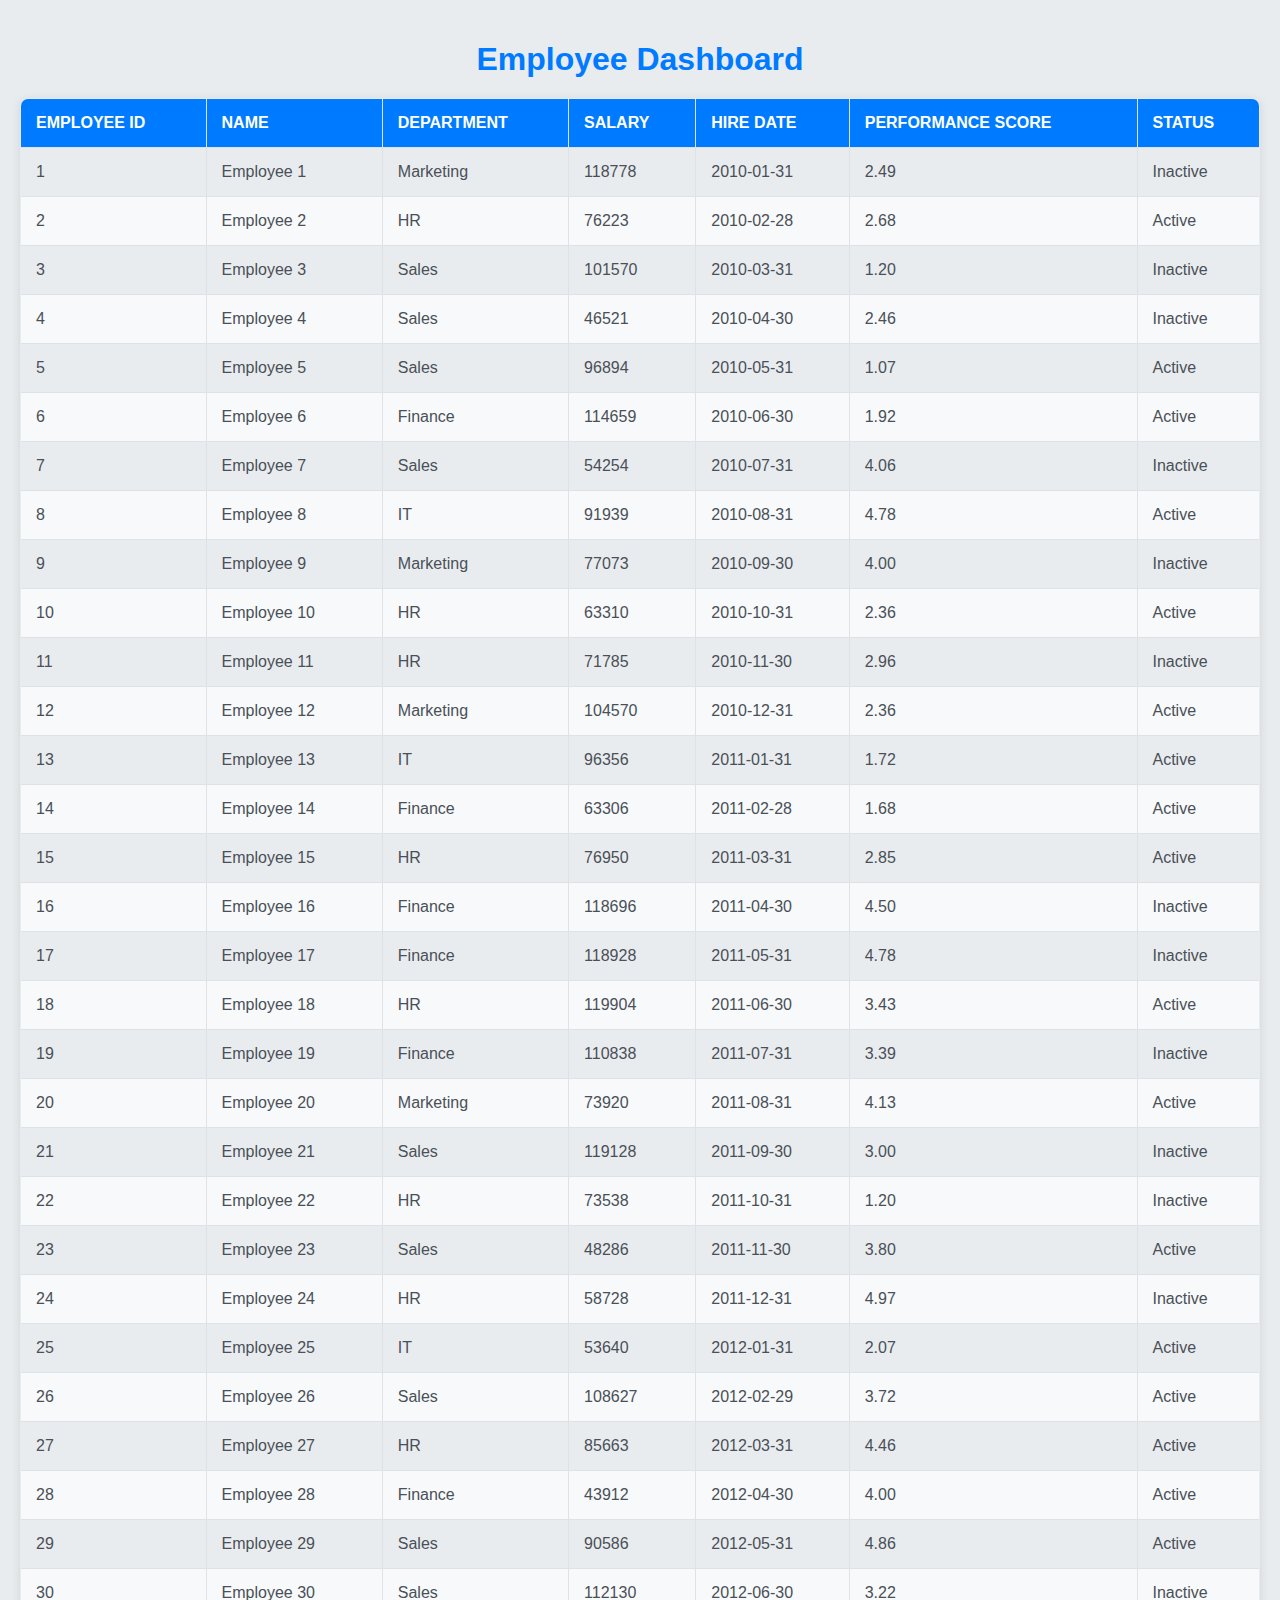
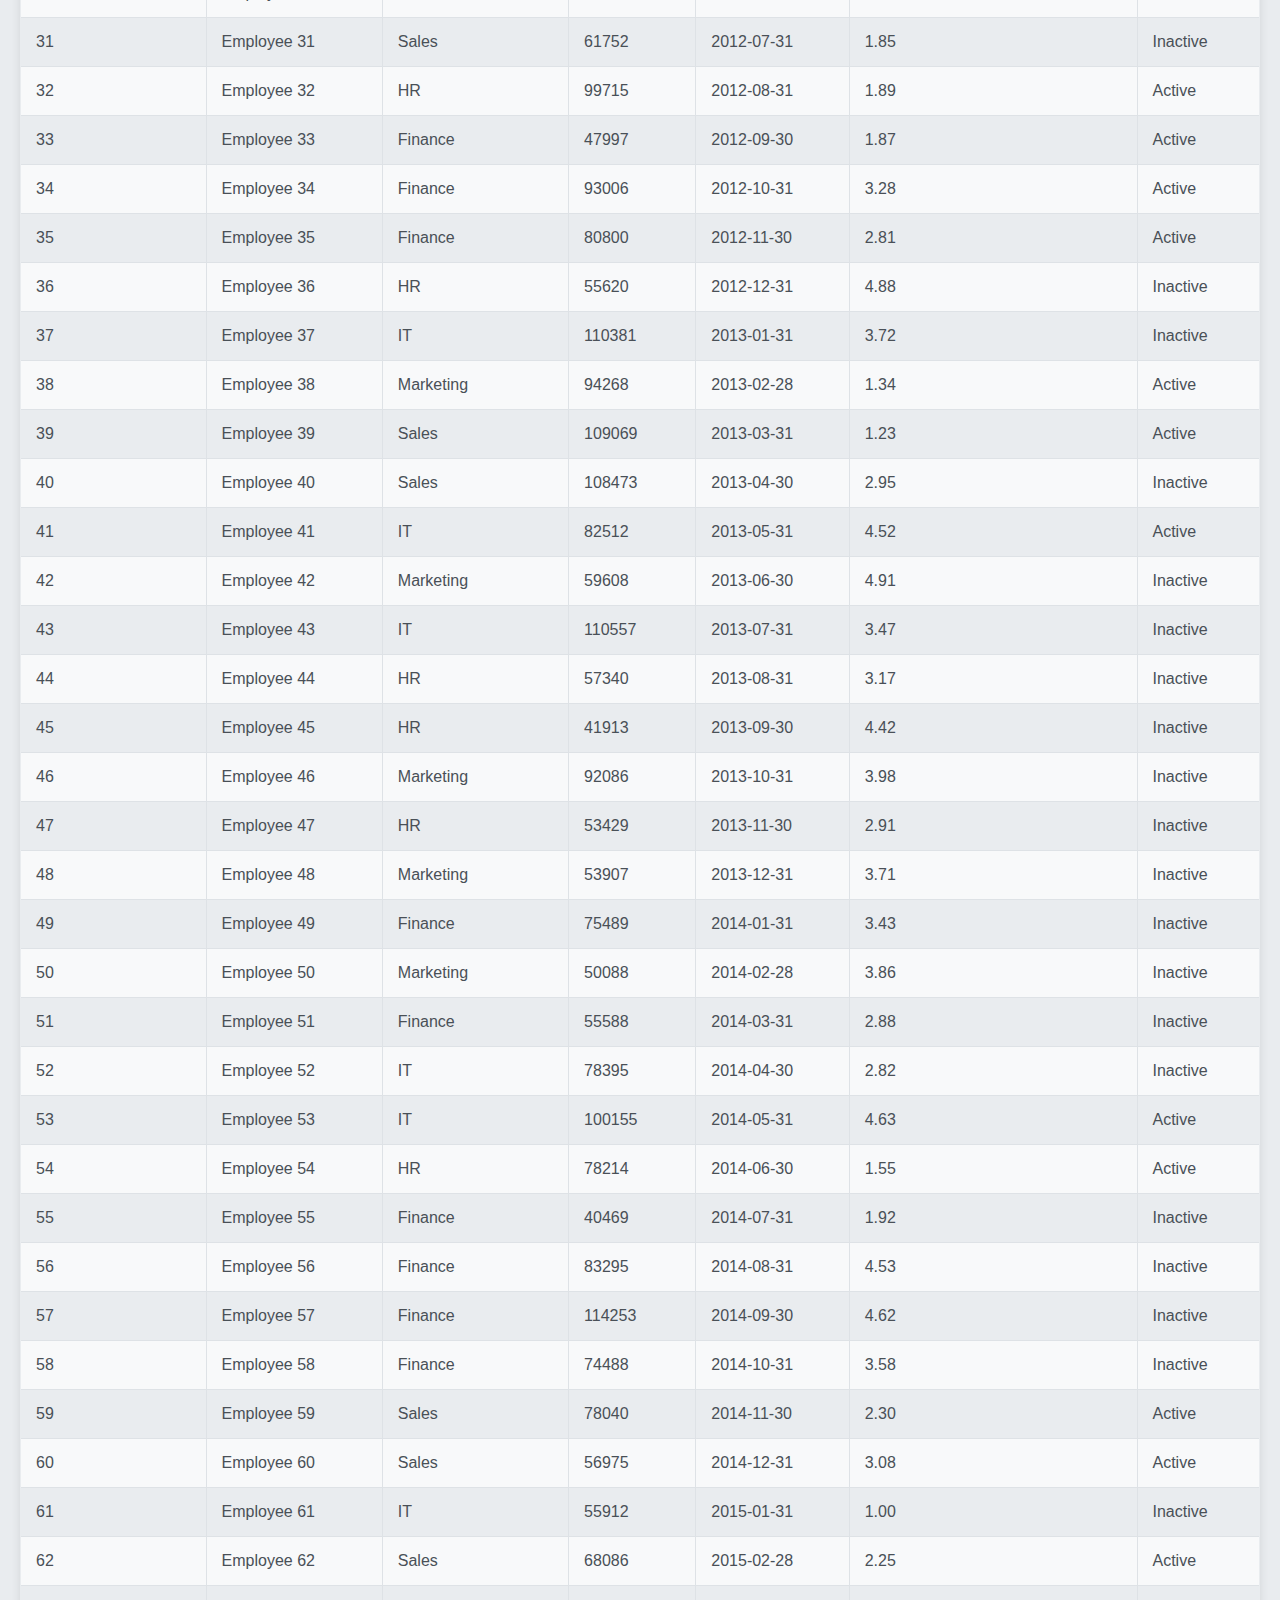
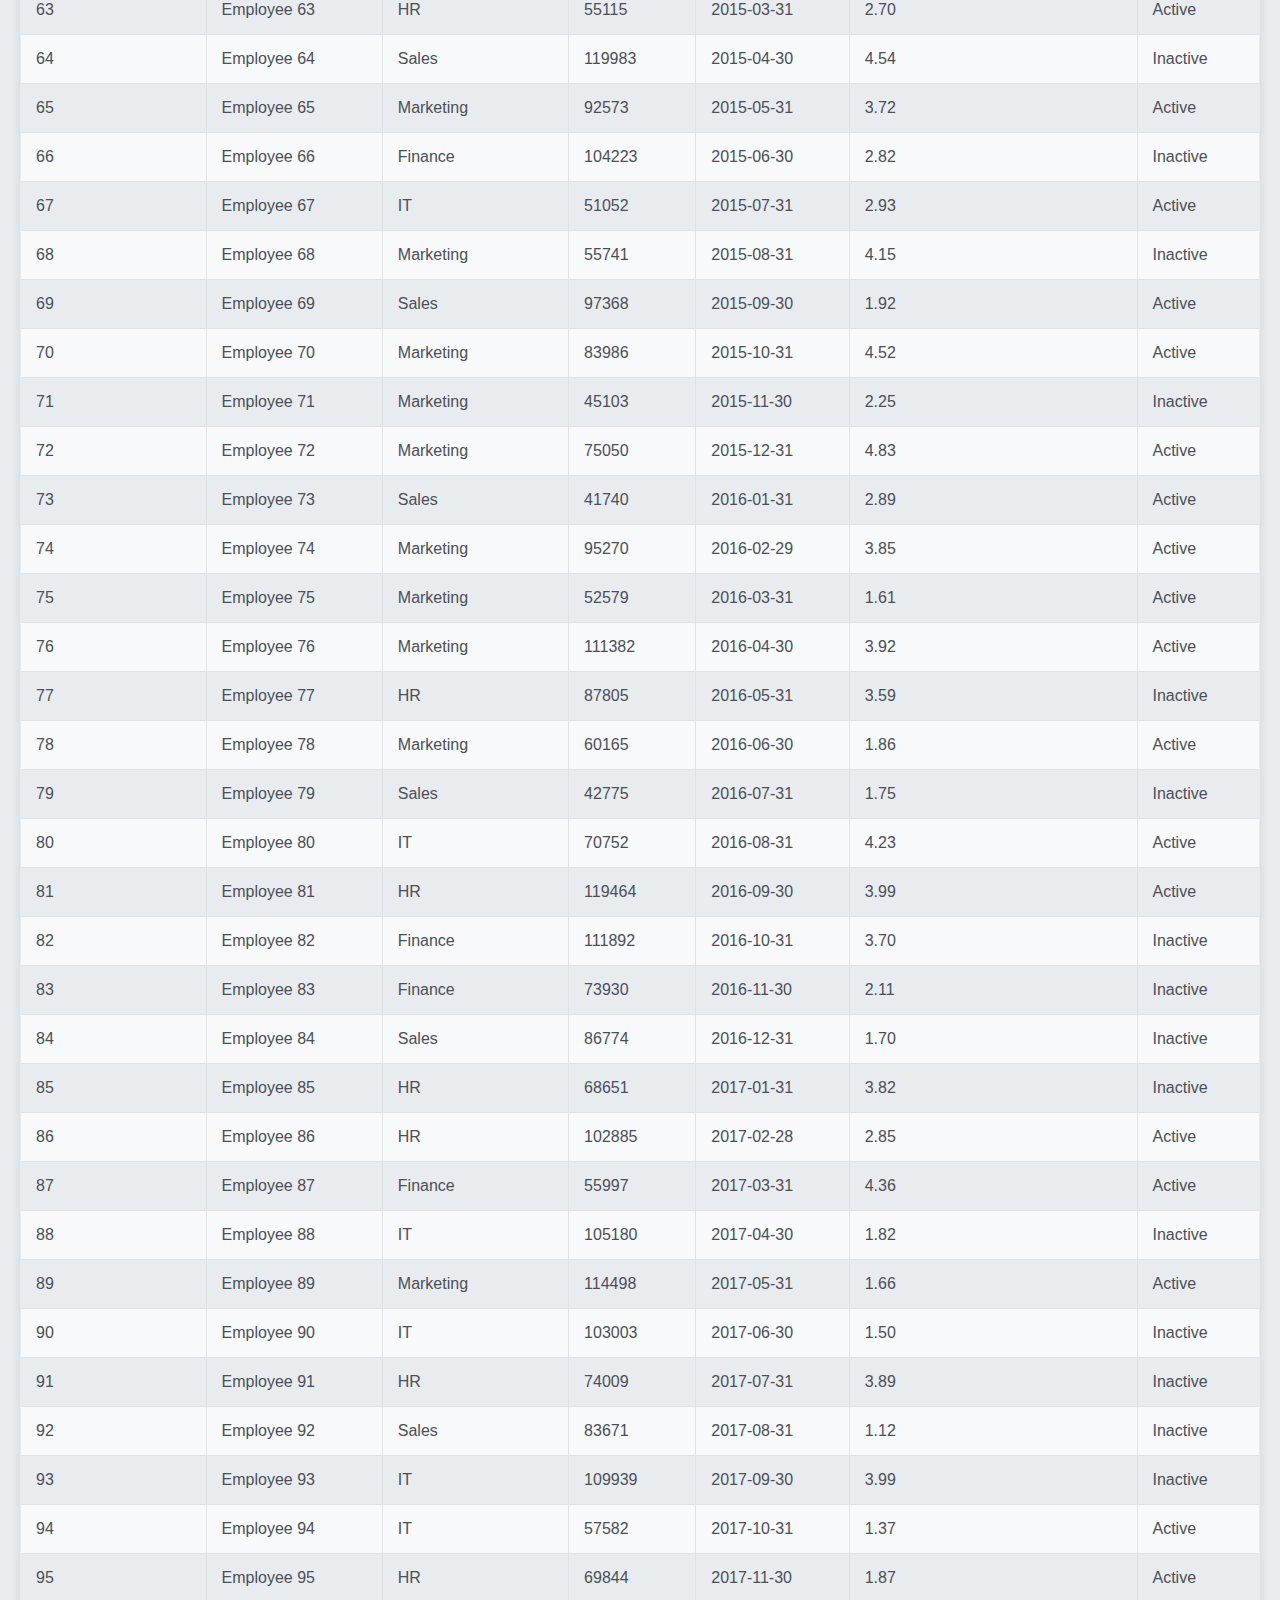
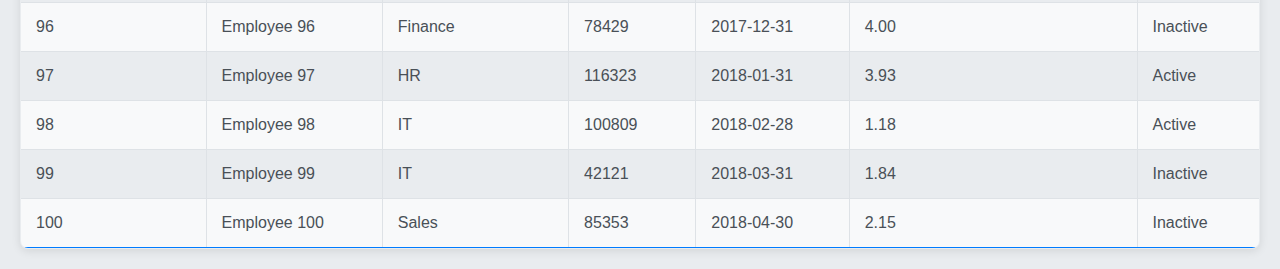
<file: employee_dashboard.html>
<!DOCTYPE html>
<html lang="en">
<head>
    <meta charset="UTF-8">
    <meta name="viewport" content="width=device-width, initial-scale=1.0">
    <title>Employee Dashboard</title>
    <style>
        body {
            font-family: 'Segoe UI', Tahoma, Geneva, Verdana, sans-serif;
            background-color: #e9ecef;
            color: #495057;
            margin: 0;
            padding: 20px;
        }
        h1 {
            color: #007bff;
            text-align: center;
            margin-bottom: 20px;
        }
        table {
            width: 100%;
            border-collapse: collapse;
            margin-top: 20px;
            border-radius: 8px;
            overflow: hidden;
            box-shadow: 0 2px 10px rgba(0, 0, 0, 0.1);
        }
        th, td {
            border: 1px solid #dee2e6;
            padding: 15px;
            text-align: left;
            transition: background-color 0.3s;
        }
        th {
            background-color: #007bff;
            color: white;
            text-transform: uppercase;
        }
        tr:nth-child(even) {
            background-color: #f8f9fa;
        }
        tr:hover {
            background-color: #d1ecf1;
        }
        tr:last-child td {
            border-bottom: 2px solid #007bff;
        }
    </style>
</head>
<body>
    <h1>Employee Dashboard</h1>
    <table border="1" class="dataframe">
  <thead>
    <tr style="text-align: right;">
      <th>Employee ID</th>
      <th>Name</th>
      <th>Department</th>
      <th>Salary</th>
      <th>Hire Date</th>
      <th>Performance Score</th>
      <th>Status</th>
    </tr>
  </thead>
  <tbody>
    <tr>
      <td>1</td>
      <td>Employee 1</td>
      <td>Marketing</td>
      <td>118778</td>
      <td>2010-01-31</td>
      <td>2.49</td>
      <td>Inactive</td>
    </tr>
    <tr>
      <td>2</td>
      <td>Employee 2</td>
      <td>HR</td>
      <td>76223</td>
      <td>2010-02-28</td>
      <td>2.68</td>
      <td>Active</td>
    </tr>
    <tr>
      <td>3</td>
      <td>Employee 3</td>
      <td>Sales</td>
      <td>101570</td>
      <td>2010-03-31</td>
      <td>1.20</td>
      <td>Inactive</td>
    </tr>
    <tr>
      <td>4</td>
      <td>Employee 4</td>
      <td>Sales</td>
      <td>46521</td>
      <td>2010-04-30</td>
      <td>2.46</td>
      <td>Inactive</td>
    </tr>
    <tr>
      <td>5</td>
      <td>Employee 5</td>
      <td>Sales</td>
      <td>96894</td>
      <td>2010-05-31</td>
      <td>1.07</td>
      <td>Active</td>
    </tr>
    <tr>
      <td>6</td>
      <td>Employee 6</td>
      <td>Finance</td>
      <td>114659</td>
      <td>2010-06-30</td>
      <td>1.92</td>
      <td>Active</td>
    </tr>
    <tr>
      <td>7</td>
      <td>Employee 7</td>
      <td>Sales</td>
      <td>54254</td>
      <td>2010-07-31</td>
      <td>4.06</td>
      <td>Inactive</td>
    </tr>
    <tr>
      <td>8</td>
      <td>Employee 8</td>
      <td>IT</td>
      <td>91939</td>
      <td>2010-08-31</td>
      <td>4.78</td>
      <td>Active</td>
    </tr>
    <tr>
      <td>9</td>
      <td>Employee 9</td>
      <td>Marketing</td>
      <td>77073</td>
      <td>2010-09-30</td>
      <td>4.00</td>
      <td>Inactive</td>
    </tr>
    <tr>
      <td>10</td>
      <td>Employee 10</td>
      <td>HR</td>
      <td>63310</td>
      <td>2010-10-31</td>
      <td>2.36</td>
      <td>Active</td>
    </tr>
    <tr>
      <td>11</td>
      <td>Employee 11</td>
      <td>HR</td>
      <td>71785</td>
      <td>2010-11-30</td>
      <td>2.96</td>
      <td>Inactive</td>
    </tr>
    <tr>
      <td>12</td>
      <td>Employee 12</td>
      <td>Marketing</td>
      <td>104570</td>
      <td>2010-12-31</td>
      <td>2.36</td>
      <td>Active</td>
    </tr>
    <tr>
      <td>13</td>
      <td>Employee 13</td>
      <td>IT</td>
      <td>96356</td>
      <td>2011-01-31</td>
      <td>1.72</td>
      <td>Active</td>
    </tr>
    <tr>
      <td>14</td>
      <td>Employee 14</td>
      <td>Finance</td>
      <td>63306</td>
      <td>2011-02-28</td>
      <td>1.68</td>
      <td>Active</td>
    </tr>
    <tr>
      <td>15</td>
      <td>Employee 15</td>
      <td>HR</td>
      <td>76950</td>
      <td>2011-03-31</td>
      <td>2.85</td>
      <td>Active</td>
    </tr>
    <tr>
      <td>16</td>
      <td>Employee 16</td>
      <td>Finance</td>
      <td>118696</td>
      <td>2011-04-30</td>
      <td>4.50</td>
      <td>Inactive</td>
    </tr>
    <tr>
      <td>17</td>
      <td>Employee 17</td>
      <td>Finance</td>
      <td>118928</td>
      <td>2011-05-31</td>
      <td>4.78</td>
      <td>Inactive</td>
    </tr>
    <tr>
      <td>18</td>
      <td>Employee 18</td>
      <td>HR</td>
      <td>119904</td>
      <td>2011-06-30</td>
      <td>3.43</td>
      <td>Active</td>
    </tr>
    <tr>
      <td>19</td>
      <td>Employee 19</td>
      <td>Finance</td>
      <td>110838</td>
      <td>2011-07-31</td>
      <td>3.39</td>
      <td>Inactive</td>
    </tr>
    <tr>
      <td>20</td>
      <td>Employee 20</td>
      <td>Marketing</td>
      <td>73920</td>
      <td>2011-08-31</td>
      <td>4.13</td>
      <td>Active</td>
    </tr>
    <tr>
      <td>21</td>
      <td>Employee 21</td>
      <td>Sales</td>
      <td>119128</td>
      <td>2011-09-30</td>
      <td>3.00</td>
      <td>Inactive</td>
    </tr>
    <tr>
      <td>22</td>
      <td>Employee 22</td>
      <td>HR</td>
      <td>73538</td>
      <td>2011-10-31</td>
      <td>1.20</td>
      <td>Inactive</td>
    </tr>
    <tr>
      <td>23</td>
      <td>Employee 23</td>
      <td>Sales</td>
      <td>48286</td>
      <td>2011-11-30</td>
      <td>3.80</td>
      <td>Active</td>
    </tr>
    <tr>
      <td>24</td>
      <td>Employee 24</td>
      <td>HR</td>
      <td>58728</td>
      <td>2011-12-31</td>
      <td>4.97</td>
      <td>Inactive</td>
    </tr>
    <tr>
      <td>25</td>
      <td>Employee 25</td>
      <td>IT</td>
      <td>53640</td>
      <td>2012-01-31</td>
      <td>2.07</td>
      <td>Active</td>
    </tr>
    <tr>
      <td>26</td>
      <td>Employee 26</td>
      <td>Sales</td>
      <td>108627</td>
      <td>2012-02-29</td>
      <td>3.72</td>
      <td>Active</td>
    </tr>
    <tr>
      <td>27</td>
      <td>Employee 27</td>
      <td>HR</td>
      <td>85663</td>
      <td>2012-03-31</td>
      <td>4.46</td>
      <td>Active</td>
    </tr>
    <tr>
      <td>28</td>
      <td>Employee 28</td>
      <td>Finance</td>
      <td>43912</td>
      <td>2012-04-30</td>
      <td>4.00</td>
      <td>Active</td>
    </tr>
    <tr>
      <td>29</td>
      <td>Employee 29</td>
      <td>Sales</td>
      <td>90586</td>
      <td>2012-05-31</td>
      <td>4.86</td>
      <td>Active</td>
    </tr>
    <tr>
      <td>30</td>
      <td>Employee 30</td>
      <td>Sales</td>
      <td>112130</td>
      <td>2012-06-30</td>
      <td>3.22</td>
      <td>Inactive</td>
    </tr>
    <tr>
      <td>31</td>
      <td>Employee 31</td>
      <td>Sales</td>
      <td>61752</td>
      <td>2012-07-31</td>
      <td>1.85</td>
      <td>Inactive</td>
    </tr>
    <tr>
      <td>32</td>
      <td>Employee 32</td>
      <td>HR</td>
      <td>99715</td>
      <td>2012-08-31</td>
      <td>1.89</td>
      <td>Active</td>
    </tr>
    <tr>
      <td>33</td>
      <td>Employee 33</td>
      <td>Finance</td>
      <td>47997</td>
      <td>2012-09-30</td>
      <td>1.87</td>
      <td>Active</td>
    </tr>
    <tr>
      <td>34</td>
      <td>Employee 34</td>
      <td>Finance</td>
      <td>93006</td>
      <td>2012-10-31</td>
      <td>3.28</td>
      <td>Active</td>
    </tr>
    <tr>
      <td>35</td>
      <td>Employee 35</td>
      <td>Finance</td>
      <td>80800</td>
      <td>2012-11-30</td>
      <td>2.81</td>
      <td>Active</td>
    </tr>
    <tr>
      <td>36</td>
      <td>Employee 36</td>
      <td>HR</td>
      <td>55620</td>
      <td>2012-12-31</td>
      <td>4.88</td>
      <td>Inactive</td>
    </tr>
    <tr>
      <td>37</td>
      <td>Employee 37</td>
      <td>IT</td>
      <td>110381</td>
      <td>2013-01-31</td>
      <td>3.72</td>
      <td>Inactive</td>
    </tr>
    <tr>
      <td>38</td>
      <td>Employee 38</td>
      <td>Marketing</td>
      <td>94268</td>
      <td>2013-02-28</td>
      <td>1.34</td>
      <td>Active</td>
    </tr>
    <tr>
      <td>39</td>
      <td>Employee 39</td>
      <td>Sales</td>
      <td>109069</td>
      <td>2013-03-31</td>
      <td>1.23</td>
      <td>Active</td>
    </tr>
    <tr>
      <td>40</td>
      <td>Employee 40</td>
      <td>Sales</td>
      <td>108473</td>
      <td>2013-04-30</td>
      <td>2.95</td>
      <td>Inactive</td>
    </tr>
    <tr>
      <td>41</td>
      <td>Employee 41</td>
      <td>IT</td>
      <td>82512</td>
      <td>2013-05-31</td>
      <td>4.52</td>
      <td>Active</td>
    </tr>
    <tr>
      <td>42</td>
      <td>Employee 42</td>
      <td>Marketing</td>
      <td>59608</td>
      <td>2013-06-30</td>
      <td>4.91</td>
      <td>Inactive</td>
    </tr>
    <tr>
      <td>43</td>
      <td>Employee 43</td>
      <td>IT</td>
      <td>110557</td>
      <td>2013-07-31</td>
      <td>3.47</td>
      <td>Inactive</td>
    </tr>
    <tr>
      <td>44</td>
      <td>Employee 44</td>
      <td>HR</td>
      <td>57340</td>
      <td>2013-08-31</td>
      <td>3.17</td>
      <td>Inactive</td>
    </tr>
    <tr>
      <td>45</td>
      <td>Employee 45</td>
      <td>HR</td>
      <td>41913</td>
      <td>2013-09-30</td>
      <td>4.42</td>
      <td>Inactive</td>
    </tr>
    <tr>
      <td>46</td>
      <td>Employee 46</td>
      <td>Marketing</td>
      <td>92086</td>
      <td>2013-10-31</td>
      <td>3.98</td>
      <td>Inactive</td>
    </tr>
    <tr>
      <td>47</td>
      <td>Employee 47</td>
      <td>HR</td>
      <td>53429</td>
      <td>2013-11-30</td>
      <td>2.91</td>
      <td>Inactive</td>
    </tr>
    <tr>
      <td>48</td>
      <td>Employee 48</td>
      <td>Marketing</td>
      <td>53907</td>
      <td>2013-12-31</td>
      <td>3.71</td>
      <td>Inactive</td>
    </tr>
    <tr>
      <td>49</td>
      <td>Employee 49</td>
      <td>Finance</td>
      <td>75489</td>
      <td>2014-01-31</td>
      <td>3.43</td>
      <td>Inactive</td>
    </tr>
    <tr>
      <td>50</td>
      <td>Employee 50</td>
      <td>Marketing</td>
      <td>50088</td>
      <td>2014-02-28</td>
      <td>3.86</td>
      <td>Inactive</td>
    </tr>
    <tr>
      <td>51</td>
      <td>Employee 51</td>
      <td>Finance</td>
      <td>55588</td>
      <td>2014-03-31</td>
      <td>2.88</td>
      <td>Inactive</td>
    </tr>
    <tr>
      <td>52</td>
      <td>Employee 52</td>
      <td>IT</td>
      <td>78395</td>
      <td>2014-04-30</td>
      <td>2.82</td>
      <td>Inactive</td>
    </tr>
    <tr>
      <td>53</td>
      <td>Employee 53</td>
      <td>IT</td>
      <td>100155</td>
      <td>2014-05-31</td>
      <td>4.63</td>
      <td>Active</td>
    </tr>
    <tr>
      <td>54</td>
      <td>Employee 54</td>
      <td>HR</td>
      <td>78214</td>
      <td>2014-06-30</td>
      <td>1.55</td>
      <td>Active</td>
    </tr>
    <tr>
      <td>55</td>
      <td>Employee 55</td>
      <td>Finance</td>
      <td>40469</td>
      <td>2014-07-31</td>
      <td>1.92</td>
      <td>Inactive</td>
    </tr>
    <tr>
      <td>56</td>
      <td>Employee 56</td>
      <td>Finance</td>
      <td>83295</td>
      <td>2014-08-31</td>
      <td>4.53</td>
      <td>Inactive</td>
    </tr>
    <tr>
      <td>57</td>
      <td>Employee 57</td>
      <td>Finance</td>
      <td>114253</td>
      <td>2014-09-30</td>
      <td>4.62</td>
      <td>Inactive</td>
    </tr>
    <tr>
      <td>58</td>
      <td>Employee 58</td>
      <td>Finance</td>
      <td>74488</td>
      <td>2014-10-31</td>
      <td>3.58</td>
      <td>Inactive</td>
    </tr>
    <tr>
      <td>59</td>
      <td>Employee 59</td>
      <td>Sales</td>
      <td>78040</td>
      <td>2014-11-30</td>
      <td>2.30</td>
      <td>Active</td>
    </tr>
    <tr>
      <td>60</td>
      <td>Employee 60</td>
      <td>Sales</td>
      <td>56975</td>
      <td>2014-12-31</td>
      <td>3.08</td>
      <td>Active</td>
    </tr>
    <tr>
      <td>61</td>
      <td>Employee 61</td>
      <td>IT</td>
      <td>55912</td>
      <td>2015-01-31</td>
      <td>1.00</td>
      <td>Inactive</td>
    </tr>
    <tr>
      <td>62</td>
      <td>Employee 62</td>
      <td>Sales</td>
      <td>68086</td>
      <td>2015-02-28</td>
      <td>2.25</td>
      <td>Active</td>
    </tr>
    <tr>
      <td>63</td>
      <td>Employee 63</td>
      <td>HR</td>
      <td>55115</td>
      <td>2015-03-31</td>
      <td>2.70</td>
      <td>Active</td>
    </tr>
    <tr>
      <td>64</td>
      <td>Employee 64</td>
      <td>Sales</td>
      <td>119983</td>
      <td>2015-04-30</td>
      <td>4.54</td>
      <td>Inactive</td>
    </tr>
    <tr>
      <td>65</td>
      <td>Employee 65</td>
      <td>Marketing</td>
      <td>92573</td>
      <td>2015-05-31</td>
      <td>3.72</td>
      <td>Active</td>
    </tr>
    <tr>
      <td>66</td>
      <td>Employee 66</td>
      <td>Finance</td>
      <td>104223</td>
      <td>2015-06-30</td>
      <td>2.82</td>
      <td>Inactive</td>
    </tr>
    <tr>
      <td>67</td>
      <td>Employee 67</td>
      <td>IT</td>
      <td>51052</td>
      <td>2015-07-31</td>
      <td>2.93</td>
      <td>Active</td>
    </tr>
    <tr>
      <td>68</td>
      <td>Employee 68</td>
      <td>Marketing</td>
      <td>55741</td>
      <td>2015-08-31</td>
      <td>4.15</td>
      <td>Inactive</td>
    </tr>
    <tr>
      <td>69</td>
      <td>Employee 69</td>
      <td>Sales</td>
      <td>97368</td>
      <td>2015-09-30</td>
      <td>1.92</td>
      <td>Active</td>
    </tr>
    <tr>
      <td>70</td>
      <td>Employee 70</td>
      <td>Marketing</td>
      <td>83986</td>
      <td>2015-10-31</td>
      <td>4.52</td>
      <td>Active</td>
    </tr>
    <tr>
      <td>71</td>
      <td>Employee 71</td>
      <td>Marketing</td>
      <td>45103</td>
      <td>2015-11-30</td>
      <td>2.25</td>
      <td>Inactive</td>
    </tr>
    <tr>
      <td>72</td>
      <td>Employee 72</td>
      <td>Marketing</td>
      <td>75050</td>
      <td>2015-12-31</td>
      <td>4.83</td>
      <td>Active</td>
    </tr>
    <tr>
      <td>73</td>
      <td>Employee 73</td>
      <td>Sales</td>
      <td>41740</td>
      <td>2016-01-31</td>
      <td>2.89</td>
      <td>Active</td>
    </tr>
    <tr>
      <td>74</td>
      <td>Employee 74</td>
      <td>Marketing</td>
      <td>95270</td>
      <td>2016-02-29</td>
      <td>3.85</td>
      <td>Active</td>
    </tr>
    <tr>
      <td>75</td>
      <td>Employee 75</td>
      <td>Marketing</td>
      <td>52579</td>
      <td>2016-03-31</td>
      <td>1.61</td>
      <td>Active</td>
    </tr>
    <tr>
      <td>76</td>
      <td>Employee 76</td>
      <td>Marketing</td>
      <td>111382</td>
      <td>2016-04-30</td>
      <td>3.92</td>
      <td>Active</td>
    </tr>
    <tr>
      <td>77</td>
      <td>Employee 77</td>
      <td>HR</td>
      <td>87805</td>
      <td>2016-05-31</td>
      <td>3.59</td>
      <td>Inactive</td>
    </tr>
    <tr>
      <td>78</td>
      <td>Employee 78</td>
      <td>Marketing</td>
      <td>60165</td>
      <td>2016-06-30</td>
      <td>1.86</td>
      <td>Active</td>
    </tr>
    <tr>
      <td>79</td>
      <td>Employee 79</td>
      <td>Sales</td>
      <td>42775</td>
      <td>2016-07-31</td>
      <td>1.75</td>
      <td>Inactive</td>
    </tr>
    <tr>
      <td>80</td>
      <td>Employee 80</td>
      <td>IT</td>
      <td>70752</td>
      <td>2016-08-31</td>
      <td>4.23</td>
      <td>Active</td>
    </tr>
    <tr>
      <td>81</td>
      <td>Employee 81</td>
      <td>HR</td>
      <td>119464</td>
      <td>2016-09-30</td>
      <td>3.99</td>
      <td>Active</td>
    </tr>
    <tr>
      <td>82</td>
      <td>Employee 82</td>
      <td>Finance</td>
      <td>111892</td>
      <td>2016-10-31</td>
      <td>3.70</td>
      <td>Inactive</td>
    </tr>
    <tr>
      <td>83</td>
      <td>Employee 83</td>
      <td>Finance</td>
      <td>73930</td>
      <td>2016-11-30</td>
      <td>2.11</td>
      <td>Inactive</td>
    </tr>
    <tr>
      <td>84</td>
      <td>Employee 84</td>
      <td>Sales</td>
      <td>86774</td>
      <td>2016-12-31</td>
      <td>1.70</td>
      <td>Inactive</td>
    </tr>
    <tr>
      <td>85</td>
      <td>Employee 85</td>
      <td>HR</td>
      <td>68651</td>
      <td>2017-01-31</td>
      <td>3.82</td>
      <td>Inactive</td>
    </tr>
    <tr>
      <td>86</td>
      <td>Employee 86</td>
      <td>HR</td>
      <td>102885</td>
      <td>2017-02-28</td>
      <td>2.85</td>
      <td>Active</td>
    </tr>
    <tr>
      <td>87</td>
      <td>Employee 87</td>
      <td>Finance</td>
      <td>55997</td>
      <td>2017-03-31</td>
      <td>4.36</td>
      <td>Active</td>
    </tr>
    <tr>
      <td>88</td>
      <td>Employee 88</td>
      <td>IT</td>
      <td>105180</td>
      <td>2017-04-30</td>
      <td>1.82</td>
      <td>Inactive</td>
    </tr>
    <tr>
      <td>89</td>
      <td>Employee 89</td>
      <td>Marketing</td>
      <td>114498</td>
      <td>2017-05-31</td>
      <td>1.66</td>
      <td>Active</td>
    </tr>
    <tr>
      <td>90</td>
      <td>Employee 90</td>
      <td>IT</td>
      <td>103003</td>
      <td>2017-06-30</td>
      <td>1.50</td>
      <td>Inactive</td>
    </tr>
    <tr>
      <td>91</td>
      <td>Employee 91</td>
      <td>HR</td>
      <td>74009</td>
      <td>2017-07-31</td>
      <td>3.89</td>
      <td>Inactive</td>
    </tr>
    <tr>
      <td>92</td>
      <td>Employee 92</td>
      <td>Sales</td>
      <td>83671</td>
      <td>2017-08-31</td>
      <td>1.12</td>
      <td>Inactive</td>
    </tr>
    <tr>
      <td>93</td>
      <td>Employee 93</td>
      <td>IT</td>
      <td>109939</td>
      <td>2017-09-30</td>
      <td>3.99</td>
      <td>Inactive</td>
    </tr>
    <tr>
      <td>94</td>
      <td>Employee 94</td>
      <td>IT</td>
      <td>57582</td>
      <td>2017-10-31</td>
      <td>1.37</td>
      <td>Active</td>
    </tr>
    <tr>
      <td>95</td>
      <td>Employee 95</td>
      <td>HR</td>
      <td>69844</td>
      <td>2017-11-30</td>
      <td>1.87</td>
      <td>Active</td>
    </tr>
    <tr>
      <td>96</td>
      <td>Employee 96</td>
      <td>Finance</td>
      <td>78429</td>
      <td>2017-12-31</td>
      <td>4.00</td>
      <td>Inactive</td>
    </tr>
    <tr>
      <td>97</td>
      <td>Employee 97</td>
      <td>HR</td>
      <td>116323</td>
      <td>2018-01-31</td>
      <td>3.93</td>
      <td>Active</td>
    </tr>
    <tr>
      <td>98</td>
      <td>Employee 98</td>
      <td>IT</td>
      <td>100809</td>
      <td>2018-02-28</td>
      <td>1.18</td>
      <td>Active</td>
    </tr>
    <tr>
      <td>99</td>
      <td>Employee 99</td>
      <td>IT</td>
      <td>42121</td>
      <td>2018-03-31</td>
      <td>1.84</td>
      <td>Inactive</td>
    </tr>
    <tr>
      <td>100</td>
      <td>Employee 100</td>
      <td>Sales</td>
      <td>85353</td>
      <td>2018-04-30</td>
      <td>2.15</td>
      <td>Inactive</td>
    </tr>
  </tbody>
</table>
</body>
</html>
</file>
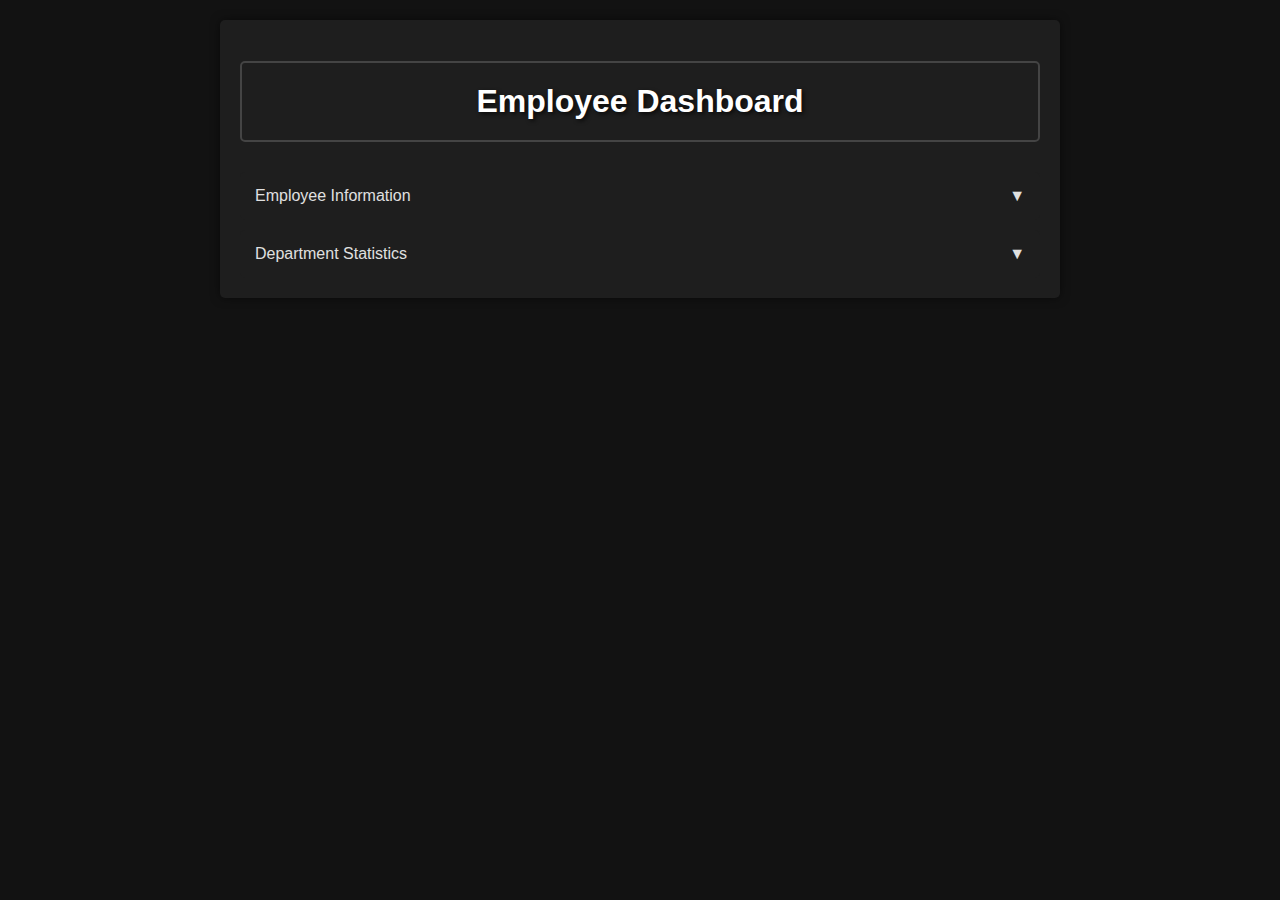
<file: flask-app/employee_dashboard.html>
<!DOCTYPE html>
    <html lang="en">
    <head>
        <meta charset="UTF-8">
        <meta name="viewport" content="width=device-width, initial-scale=1.0">
        <title>Employee Dashboard</title>
        <style>
            body {
                font-family: 'Segoe UI', Tahoma, Geneva, Verdana, sans-serif;
                background-color: #121212;
                color: #e0e0e0;
                margin: 0;
                padding: 20px;
                overflow-x: hidden;
            }
            .container {
                max-width: 800px;
                margin: 0 auto;
                padding: 20px;
                background-color: #1e1e1e;
                border-radius: 5px;
                box-shadow: 0px 0px 10px rgba(0,0,0,0.5);
            }
            h1 {
                color: #ffffff;
                text-align: center;
                margin-bottom: 20px;
                text-shadow: 2px 2px 4px rgba(0, 0, 0, 0.7);
                border: 2px solid #444;
                padding: 20px;
                border-radius: 5px;
            }
            .collapsible {
                width: 100%;
                background-color: #1e1e1e;
                color: #e0e0e0;
                cursor: pointer;
                padding: 15px;
                border: none;
                text-align: left;
                outline: none;
                font-size: 16px;
                border-radius: 5px;
                margin-top: 10px;
                transition: all 0.2s ease;
                position: relative;
            }
            .collapsible::after {
                content: '\25BC';
                float: right;
                transition: transform 0.2s ease;
            }
            .active.collapsible::after {
                transform: rotate(180deg);
            }
            .active, .collapsible:hover {
                background-color: #272727;
            }
            .content {
                padding: 15px;
                display: none;
                overflow: hidden;
                background-color: #1c1c1c;
                border-radius: 5px;
                border: 1px solid #444;
                margin-top: 5px;  /* Added spacing between tab and content */
            }
            table {
                width: 100%;
                border-collapse: collapse;
                margin-top: 20px;
                border-radius: 8px;
                overflow: hidden;
            }
            th, td {
                border: 1px solid #444;
                padding: 15px;
                text-align: left;
                transition: background-color 0.3s;
                color: #e0e0e0;
            }
            th {
                background-color: #272727;
                color: #ffffff;
                text-transform: uppercase;
            }
            tr:nth-child(even) {
                background-color: #1e1e1e;
            }
            tr:hover {
                background-color: #272727;
            }
            tr:last-child td {
                border-bottom: 2px solid #444;
            }
            .pagination {
                text-align: center;
                margin: 20px 0;
            }
            .page-link {
                cursor: pointer;
                color: #0099cc;
                padding: 10px;
            }
            .page-link:hover {
                text-decoration: underline;
            }
        </style>
    </head>
    <body>
        <div class="container">
            <h1>Employee Dashboard</h1>

            <button class="collapsible" onclick="toggleCollapsible(this)">Employee Information</button>
            <div class="content">
                <table>
                    <thead>
                        <tr>
                            <th>Employee ID</th>
                            <th>Name</th>
                            <th>Department</th>
                            <th>Salary</th>
                            <th>Hire Date</th>
                            <th>Performance Score</th>
                            <th>Status</th>
                        </tr>
                    </thead>
                    <tbody>
                        
        <tr class="data-row">
            <td>1</td>
            <td>Employee 1</td>
            <td>Marketing</td>
            <td>$118778</td>
            <td>2010-01-31</td>
            <td>2.49</td>
            <td>Inactive</td>
        </tr>
        <tr class="data-row">
            <td>2</td>
            <td>Employee 2</td>
            <td>HR</td>
            <td>$76223</td>
            <td>2010-02-28</td>
            <td>2.68</td>
            <td>Active</td>
        </tr>
        <tr class="data-row">
            <td>3</td>
            <td>Employee 3</td>
            <td>Sales</td>
            <td>$101570</td>
            <td>2010-03-31</td>
            <td>1.2</td>
            <td>Inactive</td>
        </tr>
        <tr class="data-row">
            <td>4</td>
            <td>Employee 4</td>
            <td>Sales</td>
            <td>$46521</td>
            <td>2010-04-30</td>
            <td>2.46</td>
            <td>Inactive</td>
        </tr>
        <tr class="data-row">
            <td>5</td>
            <td>Employee 5</td>
            <td>Sales</td>
            <td>$96894</td>
            <td>2010-05-31</td>
            <td>1.07</td>
            <td>Active</td>
        </tr>
        <tr class="data-row">
            <td>6</td>
            <td>Employee 6</td>
            <td>Finance</td>
            <td>$114659</td>
            <td>2010-06-30</td>
            <td>1.92</td>
            <td>Active</td>
        </tr>
        <tr class="data-row">
            <td>7</td>
            <td>Employee 7</td>
            <td>Sales</td>
            <td>$54254</td>
            <td>2010-07-31</td>
            <td>4.06</td>
            <td>Inactive</td>
        </tr>
        <tr class="data-row">
            <td>8</td>
            <td>Employee 8</td>
            <td>IT</td>
            <td>$91939</td>
            <td>2010-08-31</td>
            <td>4.78</td>
            <td>Active</td>
        </tr>
        <tr class="data-row">
            <td>9</td>
            <td>Employee 9</td>
            <td>Marketing</td>
            <td>$77073</td>
            <td>2010-09-30</td>
            <td>4.0</td>
            <td>Inactive</td>
        </tr>
        <tr class="data-row">
            <td>10</td>
            <td>Employee 10</td>
            <td>HR</td>
            <td>$63310</td>
            <td>2010-10-31</td>
            <td>2.36</td>
            <td>Active</td>
        </tr>
        <tr class="data-row">
            <td>11</td>
            <td>Employee 11</td>
            <td>HR</td>
            <td>$71785</td>
            <td>2010-11-30</td>
            <td>2.96</td>
            <td>Inactive</td>
        </tr>
        <tr class="data-row">
            <td>12</td>
            <td>Employee 12</td>
            <td>Marketing</td>
            <td>$104570</td>
            <td>2010-12-31</td>
            <td>2.36</td>
            <td>Active</td>
        </tr>
        <tr class="data-row">
            <td>13</td>
            <td>Employee 13</td>
            <td>IT</td>
            <td>$96356</td>
            <td>2011-01-31</td>
            <td>1.72</td>
            <td>Active</td>
        </tr>
        <tr class="data-row">
            <td>14</td>
            <td>Employee 14</td>
            <td>Finance</td>
            <td>$63306</td>
            <td>2011-02-28</td>
            <td>1.68</td>
            <td>Active</td>
        </tr>
        <tr class="data-row">
            <td>15</td>
            <td>Employee 15</td>
            <td>HR</td>
            <td>$76950</td>
            <td>2011-03-31</td>
            <td>2.85</td>
            <td>Active</td>
        </tr>
        <tr class="data-row">
            <td>16</td>
            <td>Employee 16</td>
            <td>Finance</td>
            <td>$118696</td>
            <td>2011-04-30</td>
            <td>4.5</td>
            <td>Inactive</td>
        </tr>
        <tr class="data-row">
            <td>17</td>
            <td>Employee 17</td>
            <td>Finance</td>
            <td>$118928</td>
            <td>2011-05-31</td>
            <td>4.78</td>
            <td>Inactive</td>
        </tr>
        <tr class="data-row">
            <td>18</td>
            <td>Employee 18</td>
            <td>HR</td>
            <td>$119904</td>
            <td>2011-06-30</td>
            <td>3.43</td>
            <td>Active</td>
        </tr>
        <tr class="data-row">
            <td>19</td>
            <td>Employee 19</td>
            <td>Finance</td>
            <td>$110838</td>
            <td>2011-07-31</td>
            <td>3.39</td>
            <td>Inactive</td>
        </tr>
        <tr class="data-row">
            <td>20</td>
            <td>Employee 20</td>
            <td>Marketing</td>
            <td>$73920</td>
            <td>2011-08-31</td>
            <td>4.13</td>
            <td>Active</td>
        </tr>
        <tr class="data-row">
            <td>21</td>
            <td>Employee 21</td>
            <td>Sales</td>
            <td>$119128</td>
            <td>2011-09-30</td>
            <td>3.0</td>
            <td>Inactive</td>
        </tr>
        <tr class="data-row">
            <td>22</td>
            <td>Employee 22</td>
            <td>HR</td>
            <td>$73538</td>
            <td>2011-10-31</td>
            <td>1.2</td>
            <td>Inactive</td>
        </tr>
        <tr class="data-row">
            <td>23</td>
            <td>Employee 23</td>
            <td>Sales</td>
            <td>$48286</td>
            <td>2011-11-30</td>
            <td>3.8</td>
            <td>Active</td>
        </tr>
        <tr class="data-row">
            <td>24</td>
            <td>Employee 24</td>
            <td>HR</td>
            <td>$58728</td>
            <td>2011-12-31</td>
            <td>4.97</td>
            <td>Inactive</td>
        </tr>
        <tr class="data-row">
            <td>25</td>
            <td>Employee 25</td>
            <td>IT</td>
            <td>$53640</td>
            <td>2012-01-31</td>
            <td>2.07</td>
            <td>Active</td>
        </tr>
        <tr class="data-row">
            <td>26</td>
            <td>Employee 26</td>
            <td>Sales</td>
            <td>$108627</td>
            <td>2012-02-29</td>
            <td>3.72</td>
            <td>Active</td>
        </tr>
        <tr class="data-row">
            <td>27</td>
            <td>Employee 27</td>
            <td>HR</td>
            <td>$85663</td>
            <td>2012-03-31</td>
            <td>4.46</td>
            <td>Active</td>
        </tr>
        <tr class="data-row">
            <td>28</td>
            <td>Employee 28</td>
            <td>Finance</td>
            <td>$43912</td>
            <td>2012-04-30</td>
            <td>4.0</td>
            <td>Active</td>
        </tr>
        <tr class="data-row">
            <td>29</td>
            <td>Employee 29</td>
            <td>Sales</td>
            <td>$90586</td>
            <td>2012-05-31</td>
            <td>4.86</td>
            <td>Active</td>
        </tr>
        <tr class="data-row">
            <td>30</td>
            <td>Employee 30</td>
            <td>Sales</td>
            <td>$112130</td>
            <td>2012-06-30</td>
            <td>3.22</td>
            <td>Inactive</td>
        </tr>
        <tr class="data-row">
            <td>31</td>
            <td>Employee 31</td>
            <td>Sales</td>
            <td>$61752</td>
            <td>2012-07-31</td>
            <td>1.85</td>
            <td>Inactive</td>
        </tr>
        <tr class="data-row">
            <td>32</td>
            <td>Employee 32</td>
            <td>HR</td>
            <td>$99715</td>
            <td>2012-08-31</td>
            <td>1.89</td>
            <td>Active</td>
        </tr>
        <tr class="data-row">
            <td>33</td>
            <td>Employee 33</td>
            <td>Finance</td>
            <td>$47997</td>
            <td>2012-09-30</td>
            <td>1.87</td>
            <td>Active</td>
        </tr>
        <tr class="data-row">
            <td>34</td>
            <td>Employee 34</td>
            <td>Finance</td>
            <td>$93006</td>
            <td>2012-10-31</td>
            <td>3.28</td>
            <td>Active</td>
        </tr>
        <tr class="data-row">
            <td>35</td>
            <td>Employee 35</td>
            <td>Finance</td>
            <td>$80800</td>
            <td>2012-11-30</td>
            <td>2.81</td>
            <td>Active</td>
        </tr>
        <tr class="data-row">
            <td>36</td>
            <td>Employee 36</td>
            <td>HR</td>
            <td>$55620</td>
            <td>2012-12-31</td>
            <td>4.88</td>
            <td>Inactive</td>
        </tr>
        <tr class="data-row">
            <td>37</td>
            <td>Employee 37</td>
            <td>IT</td>
            <td>$110381</td>
            <td>2013-01-31</td>
            <td>3.72</td>
            <td>Inactive</td>
        </tr>
        <tr class="data-row">
            <td>38</td>
            <td>Employee 38</td>
            <td>Marketing</td>
            <td>$94268</td>
            <td>2013-02-28</td>
            <td>1.34</td>
            <td>Active</td>
        </tr>
        <tr class="data-row">
            <td>39</td>
            <td>Employee 39</td>
            <td>Sales</td>
            <td>$109069</td>
            <td>2013-03-31</td>
            <td>1.23</td>
            <td>Active</td>
        </tr>
        <tr class="data-row">
            <td>40</td>
            <td>Employee 40</td>
            <td>Sales</td>
            <td>$108473</td>
            <td>2013-04-30</td>
            <td>2.95</td>
            <td>Inactive</td>
        </tr>
        <tr class="data-row">
            <td>41</td>
            <td>Employee 41</td>
            <td>IT</td>
            <td>$82512</td>
            <td>2013-05-31</td>
            <td>4.52</td>
            <td>Active</td>
        </tr>
        <tr class="data-row">
            <td>42</td>
            <td>Employee 42</td>
            <td>Marketing</td>
            <td>$59608</td>
            <td>2013-06-30</td>
            <td>4.91</td>
            <td>Inactive</td>
        </tr>
        <tr class="data-row">
            <td>43</td>
            <td>Employee 43</td>
            <td>IT</td>
            <td>$110557</td>
            <td>2013-07-31</td>
            <td>3.47</td>
            <td>Inactive</td>
        </tr>
        <tr class="data-row">
            <td>44</td>
            <td>Employee 44</td>
            <td>HR</td>
            <td>$57340</td>
            <td>2013-08-31</td>
            <td>3.17</td>
            <td>Inactive</td>
        </tr>
        <tr class="data-row">
            <td>45</td>
            <td>Employee 45</td>
            <td>HR</td>
            <td>$41913</td>
            <td>2013-09-30</td>
            <td>4.42</td>
            <td>Inactive</td>
        </tr>
        <tr class="data-row">
            <td>46</td>
            <td>Employee 46</td>
            <td>Marketing</td>
            <td>$92086</td>
            <td>2013-10-31</td>
            <td>3.98</td>
            <td>Inactive</td>
        </tr>
        <tr class="data-row">
            <td>47</td>
            <td>Employee 47</td>
            <td>HR</td>
            <td>$53429</td>
            <td>2013-11-30</td>
            <td>2.91</td>
            <td>Inactive</td>
        </tr>
        <tr class="data-row">
            <td>48</td>
            <td>Employee 48</td>
            <td>Marketing</td>
            <td>$53907</td>
            <td>2013-12-31</td>
            <td>3.71</td>
            <td>Inactive</td>
        </tr>
        <tr class="data-row">
            <td>49</td>
            <td>Employee 49</td>
            <td>Finance</td>
            <td>$75489</td>
            <td>2014-01-31</td>
            <td>3.43</td>
            <td>Inactive</td>
        </tr>
        <tr class="data-row">
            <td>50</td>
            <td>Employee 50</td>
            <td>Marketing</td>
            <td>$50088</td>
            <td>2014-02-28</td>
            <td>3.86</td>
            <td>Inactive</td>
        </tr>
        <tr class="data-row">
            <td>51</td>
            <td>Employee 51</td>
            <td>Finance</td>
            <td>$55588</td>
            <td>2014-03-31</td>
            <td>2.88</td>
            <td>Inactive</td>
        </tr>
        <tr class="data-row">
            <td>52</td>
            <td>Employee 52</td>
            <td>IT</td>
            <td>$78395</td>
            <td>2014-04-30</td>
            <td>2.82</td>
            <td>Inactive</td>
        </tr>
        <tr class="data-row">
            <td>53</td>
            <td>Employee 53</td>
            <td>IT</td>
            <td>$100155</td>
            <td>2014-05-31</td>
            <td>4.63</td>
            <td>Active</td>
        </tr>
        <tr class="data-row">
            <td>54</td>
            <td>Employee 54</td>
            <td>HR</td>
            <td>$78214</td>
            <td>2014-06-30</td>
            <td>1.55</td>
            <td>Active</td>
        </tr>
        <tr class="data-row">
            <td>55</td>
            <td>Employee 55</td>
            <td>Finance</td>
            <td>$40469</td>
            <td>2014-07-31</td>
            <td>1.92</td>
            <td>Inactive</td>
        </tr>
        <tr class="data-row">
            <td>56</td>
            <td>Employee 56</td>
            <td>Finance</td>
            <td>$83295</td>
            <td>2014-08-31</td>
            <td>4.53</td>
            <td>Inactive</td>
        </tr>
        <tr class="data-row">
            <td>57</td>
            <td>Employee 57</td>
            <td>Finance</td>
            <td>$114253</td>
            <td>2014-09-30</td>
            <td>4.62</td>
            <td>Inactive</td>
        </tr>
        <tr class="data-row">
            <td>58</td>
            <td>Employee 58</td>
            <td>Finance</td>
            <td>$74488</td>
            <td>2014-10-31</td>
            <td>3.58</td>
            <td>Inactive</td>
        </tr>
        <tr class="data-row">
            <td>59</td>
            <td>Employee 59</td>
            <td>Sales</td>
            <td>$78040</td>
            <td>2014-11-30</td>
            <td>2.3</td>
            <td>Active</td>
        </tr>
        <tr class="data-row">
            <td>60</td>
            <td>Employee 60</td>
            <td>Sales</td>
            <td>$56975</td>
            <td>2014-12-31</td>
            <td>3.08</td>
            <td>Active</td>
        </tr>
        <tr class="data-row">
            <td>61</td>
            <td>Employee 61</td>
            <td>IT</td>
            <td>$55912</td>
            <td>2015-01-31</td>
            <td>1.0</td>
            <td>Inactive</td>
        </tr>
        <tr class="data-row">
            <td>62</td>
            <td>Employee 62</td>
            <td>Sales</td>
            <td>$68086</td>
            <td>2015-02-28</td>
            <td>2.25</td>
            <td>Active</td>
        </tr>
        <tr class="data-row">
            <td>63</td>
            <td>Employee 63</td>
            <td>HR</td>
            <td>$55115</td>
            <td>2015-03-31</td>
            <td>2.7</td>
            <td>Active</td>
        </tr>
        <tr class="data-row">
            <td>64</td>
            <td>Employee 64</td>
            <td>Sales</td>
            <td>$119983</td>
            <td>2015-04-30</td>
            <td>4.54</td>
            <td>Inactive</td>
        </tr>
        <tr class="data-row">
            <td>65</td>
            <td>Employee 65</td>
            <td>Marketing</td>
            <td>$92573</td>
            <td>2015-05-31</td>
            <td>3.72</td>
            <td>Active</td>
        </tr>
        <tr class="data-row">
            <td>66</td>
            <td>Employee 66</td>
            <td>Finance</td>
            <td>$104223</td>
            <td>2015-06-30</td>
            <td>2.82</td>
            <td>Inactive</td>
        </tr>
        <tr class="data-row">
            <td>67</td>
            <td>Employee 67</td>
            <td>IT</td>
            <td>$51052</td>
            <td>2015-07-31</td>
            <td>2.93</td>
            <td>Active</td>
        </tr>
        <tr class="data-row">
            <td>68</td>
            <td>Employee 68</td>
            <td>Marketing</td>
            <td>$55741</td>
            <td>2015-08-31</td>
            <td>4.15</td>
            <td>Inactive</td>
        </tr>
        <tr class="data-row">
            <td>69</td>
            <td>Employee 69</td>
            <td>Sales</td>
            <td>$97368</td>
            <td>2015-09-30</td>
            <td>1.92</td>
            <td>Active</td>
        </tr>
        <tr class="data-row">
            <td>70</td>
            <td>Employee 70</td>
            <td>Marketing</td>
            <td>$83986</td>
            <td>2015-10-31</td>
            <td>4.52</td>
            <td>Active</td>
        </tr>
        <tr class="data-row">
            <td>71</td>
            <td>Employee 71</td>
            <td>Marketing</td>
            <td>$45103</td>
            <td>2015-11-30</td>
            <td>2.25</td>
            <td>Inactive</td>
        </tr>
        <tr class="data-row">
            <td>72</td>
            <td>Employee 72</td>
            <td>Marketing</td>
            <td>$75050</td>
            <td>2015-12-31</td>
            <td>4.83</td>
            <td>Active</td>
        </tr>
        <tr class="data-row">
            <td>73</td>
            <td>Employee 73</td>
            <td>Sales</td>
            <td>$41740</td>
            <td>2016-01-31</td>
            <td>2.89</td>
            <td>Active</td>
        </tr>
        <tr class="data-row">
            <td>74</td>
            <td>Employee 74</td>
            <td>Marketing</td>
            <td>$95270</td>
            <td>2016-02-29</td>
            <td>3.85</td>
            <td>Active</td>
        </tr>
        <tr class="data-row">
            <td>75</td>
            <td>Employee 75</td>
            <td>Marketing</td>
            <td>$52579</td>
            <td>2016-03-31</td>
            <td>1.61</td>
            <td>Active</td>
        </tr>
        <tr class="data-row">
            <td>76</td>
            <td>Employee 76</td>
            <td>Marketing</td>
            <td>$111382</td>
            <td>2016-04-30</td>
            <td>3.92</td>
            <td>Active</td>
        </tr>
        <tr class="data-row">
            <td>77</td>
            <td>Employee 77</td>
            <td>HR</td>
            <td>$87805</td>
            <td>2016-05-31</td>
            <td>3.59</td>
            <td>Inactive</td>
        </tr>
        <tr class="data-row">
            <td>78</td>
            <td>Employee 78</td>
            <td>Marketing</td>
            <td>$60165</td>
            <td>2016-06-30</td>
            <td>1.86</td>
            <td>Active</td>
        </tr>
        <tr class="data-row">
            <td>79</td>
            <td>Employee 79</td>
            <td>Sales</td>
            <td>$42775</td>
            <td>2016-07-31</td>
            <td>1.75</td>
            <td>Inactive</td>
        </tr>
        <tr class="data-row">
            <td>80</td>
            <td>Employee 80</td>
            <td>IT</td>
            <td>$70752</td>
            <td>2016-08-31</td>
            <td>4.23</td>
            <td>Active</td>
        </tr>
        <tr class="data-row">
            <td>81</td>
            <td>Employee 81</td>
            <td>HR</td>
            <td>$119464</td>
            <td>2016-09-30</td>
            <td>3.99</td>
            <td>Active</td>
        </tr>
        <tr class="data-row">
            <td>82</td>
            <td>Employee 82</td>
            <td>Finance</td>
            <td>$111892</td>
            <td>2016-10-31</td>
            <td>3.7</td>
            <td>Inactive</td>
        </tr>
        <tr class="data-row">
            <td>83</td>
            <td>Employee 83</td>
            <td>Finance</td>
            <td>$73930</td>
            <td>2016-11-30</td>
            <td>2.11</td>
            <td>Inactive</td>
        </tr>
        <tr class="data-row">
            <td>84</td>
            <td>Employee 84</td>
            <td>Sales</td>
            <td>$86774</td>
            <td>2016-12-31</td>
            <td>1.7</td>
            <td>Inactive</td>
        </tr>
        <tr class="data-row">
            <td>85</td>
            <td>Employee 85</td>
            <td>HR</td>
            <td>$68651</td>
            <td>2017-01-31</td>
            <td>3.82</td>
            <td>Inactive</td>
        </tr>
        <tr class="data-row">
            <td>86</td>
            <td>Employee 86</td>
            <td>HR</td>
            <td>$102885</td>
            <td>2017-02-28</td>
            <td>2.85</td>
            <td>Active</td>
        </tr>
        <tr class="data-row">
            <td>87</td>
            <td>Employee 87</td>
            <td>Finance</td>
            <td>$55997</td>
            <td>2017-03-31</td>
            <td>4.36</td>
            <td>Active</td>
        </tr>
        <tr class="data-row">
            <td>88</td>
            <td>Employee 88</td>
            <td>IT</td>
            <td>$105180</td>
            <td>2017-04-30</td>
            <td>1.82</td>
            <td>Inactive</td>
        </tr>
        <tr class="data-row">
            <td>89</td>
            <td>Employee 89</td>
            <td>Marketing</td>
            <td>$114498</td>
            <td>2017-05-31</td>
            <td>1.66</td>
            <td>Active</td>
        </tr>
        <tr class="data-row">
            <td>90</td>
            <td>Employee 90</td>
            <td>IT</td>
            <td>$103003</td>
            <td>2017-06-30</td>
            <td>1.5</td>
            <td>Inactive</td>
        </tr>
        <tr class="data-row">
            <td>91</td>
            <td>Employee 91</td>
            <td>HR</td>
            <td>$74009</td>
            <td>2017-07-31</td>
            <td>3.89</td>
            <td>Inactive</td>
        </tr>
        <tr class="data-row">
            <td>92</td>
            <td>Employee 92</td>
            <td>Sales</td>
            <td>$83671</td>
            <td>2017-08-31</td>
            <td>1.12</td>
            <td>Inactive</td>
        </tr>
        <tr class="data-row">
            <td>93</td>
            <td>Employee 93</td>
            <td>IT</td>
            <td>$109939</td>
            <td>2017-09-30</td>
            <td>3.99</td>
            <td>Inactive</td>
        </tr>
        <tr class="data-row">
            <td>94</td>
            <td>Employee 94</td>
            <td>IT</td>
            <td>$57582</td>
            <td>2017-10-31</td>
            <td>1.37</td>
            <td>Active</td>
        </tr>
        <tr class="data-row">
            <td>95</td>
            <td>Employee 95</td>
            <td>HR</td>
            <td>$69844</td>
            <td>2017-11-30</td>
            <td>1.87</td>
            <td>Active</td>
        </tr>
        <tr class="data-row">
            <td>96</td>
            <td>Employee 96</td>
            <td>Finance</td>
            <td>$78429</td>
            <td>2017-12-31</td>
            <td>4.0</td>
            <td>Inactive</td>
        </tr>
        <tr class="data-row">
            <td>97</td>
            <td>Employee 97</td>
            <td>HR</td>
            <td>$116323</td>
            <td>2018-01-31</td>
            <td>3.93</td>
            <td>Active</td>
        </tr>
        <tr class="data-row">
            <td>98</td>
            <td>Employee 98</td>
            <td>IT</td>
            <td>$100809</td>
            <td>2018-02-28</td>
            <td>1.18</td>
            <td>Active</td>
        </tr>
        <tr class="data-row">
            <td>99</td>
            <td>Employee 99</td>
            <td>IT</td>
            <td>$42121</td>
            <td>2018-03-31</td>
            <td>1.84</td>
            <td>Inactive</td>
        </tr>
        <tr class="data-row">
            <td>100</td>
            <td>Employee 100</td>
            <td>Sales</td>
            <td>$85353</td>
            <td>2018-04-30</td>
            <td>2.15</td>
            <td>Inactive</td>
        </tr>
                    </tbody>
                </table>
                <div class="pagination">
                    <span id="prev" class="page-link" onclick="prevPage()">&#9664; Prev</span>
                    <span id="current-page">1 of 10</span>
                    <span id="next" class="page-link" onclick="nextPage()">Next &#9654;</span>
                </div>
            </div>

            <button class="collapsible" onclick="toggleCollapsible(this)">Department Statistics</button>
            <div class="content">
                <p>Placeholder for department statistics or graphs.</p>
            </div>
        </div>

        <script>
            let currentPage = 1;

            function showPage(page) {
                currentPage = page;
                const rows = document.querySelectorAll('.data-row');
                const totalPages = 10;

                rows.forEach(row => row.style.display = 'none');

                const start = (currentPage - 1) * 10;
                const end = start + 10;

                for (let i = start; i < end && i < rows.length; i++) {
                    rows[i].style.display = '';
                }

                document.getElementById('prev').style.visibility = currentPage === 1 ? 'hidden' : 'visible';
                document.getElementById('next').style.visibility = currentPage === totalPages ? 'hidden' : 'visible';
                document.getElementById('current-page').innerText = currentPage + ' of ' + totalPages;
            }

            function prevPage() {
                if (currentPage > 1) showPage(currentPage - 1);
            }

            function nextPage() {
                if (currentPage < 10) showPage(currentPage + 1);
            }

            function toggleCollapsible(button) {
                button.classList.toggle("active");
                const content = button.nextElementSibling;
                if (content.style.display === "block") {
                    content.style.display = "none";
                } else {
                    content.style.display = "block";
                }
            }

            document.addEventListener("DOMContentLoaded", function() {
                showPage(1);
            });
        </script>
    </body>
    </html>
</file>
